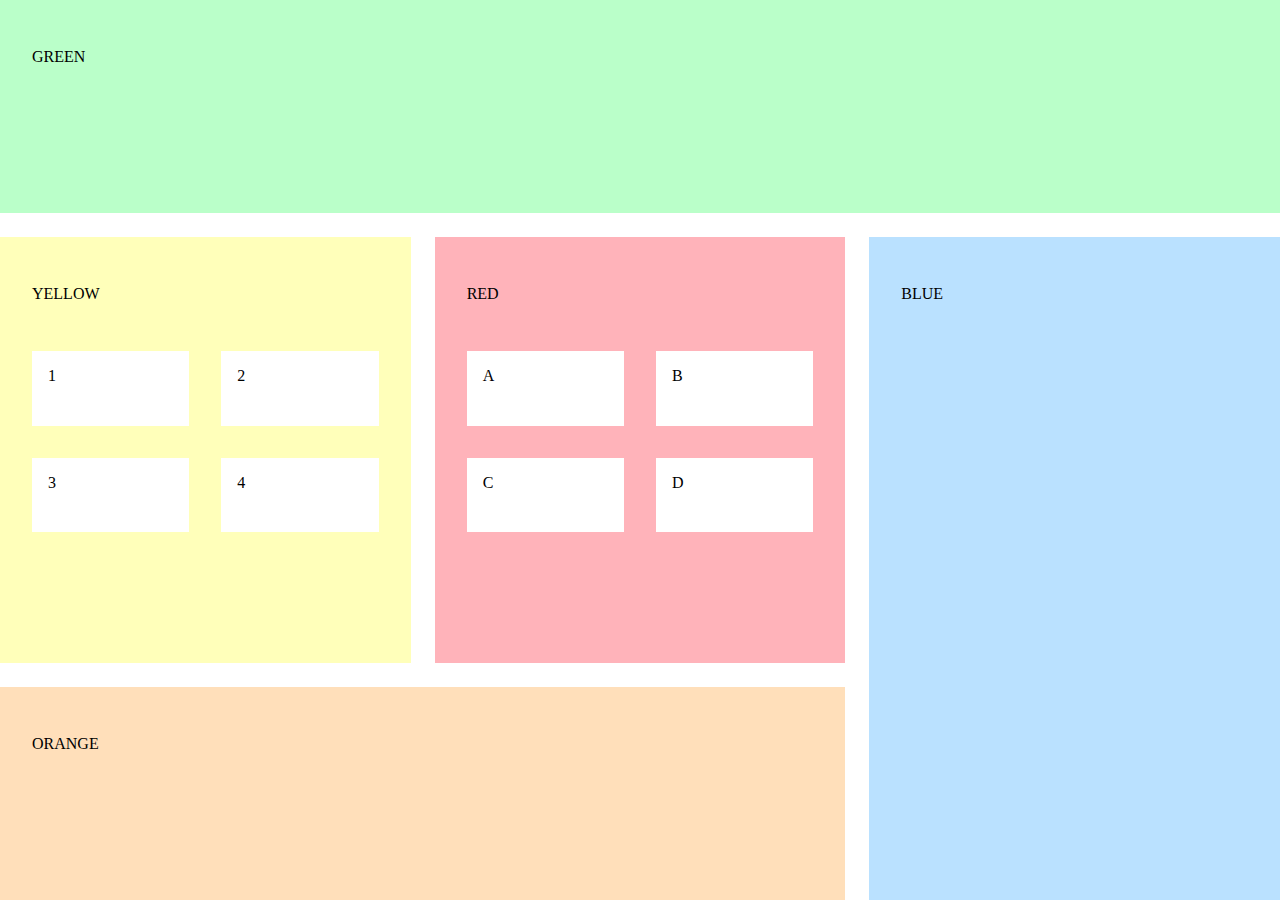
<file: 07 Esercizio/index.html>
<!DOCTYPE html>
<html lang="en">

<head>
  <meta charset="UTF-8">
  <meta http-equiv="X-UA-Compatible" content="IE=edge">
  <meta name="viewport" content="width=device-width, initial-scale=1.0">
  <title>Blocks</title>
  <link rel="stylesheet" href="start.css">
</head>

<body>
  <section id="green">
    <p>GREEN</p>
  </section>
  <section id="yellow">
    <p>YELLOW</p>
    <ul>
      <li>1</li>
      <li>2</li>
      <li>3</li>
      <li>4</li>
    </ul>
  </section>
  <section id="orange">
    <p>ORANGE</p>
  </section>
  <section id="red">
    <p>RED</p>
    <ul>
      <li>A</li>
      <li>B</li>
      <li>C</li>
      <li>D</li>
    </ul>
  </section>
  <section id="blue">
    <p>BLUE</p>
  </section>
</body>

</html>
</file>
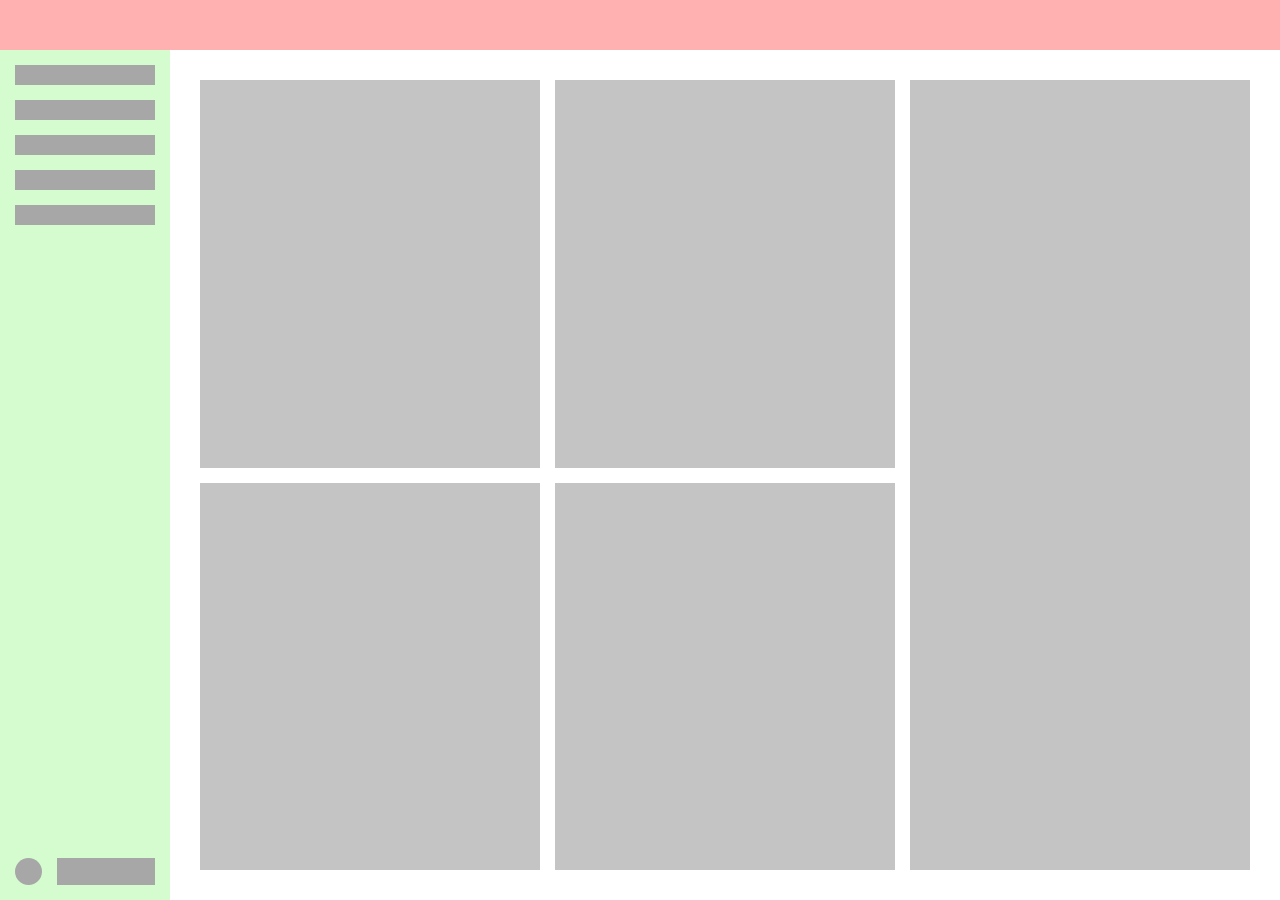
<file: Simulazione Test/index.html>
<!DOCTYPE html>
<html lang="en">

<head>
    <meta charset="UTF-8">
    <meta http-equiv="X-UA-Compatible" content="IE=edge">
    <meta name="viewport" content="width=device-width, initial-scale=1.0">
    <title>Esercitazione</title>
    <link rel="stylesheet" href="style.css">
</head>

<body>
    <nav>

    </nav>
    <div class="main">
        <div class="sidebar">
            <div class="box-sidebar">
                <div>

                </div>
                <div>

                </div>
                <div>

                </div>
                <div>

                </div>
                <div>

                </div>
            </div>
            <div class="box-footer">
                <div class="ball">

                </div>
                <div class="rectangle">

                </div>
            </div>
        </div>
        <div class="content">
            <div class="box1">

            </div>
            <div class="box2">

            </div>
            <div class="box3">

            </div>
            <div class="box4">

            </div>
            <div class="box5">

            </div>
        </div>
    </div>
</body>

</html>
</file>
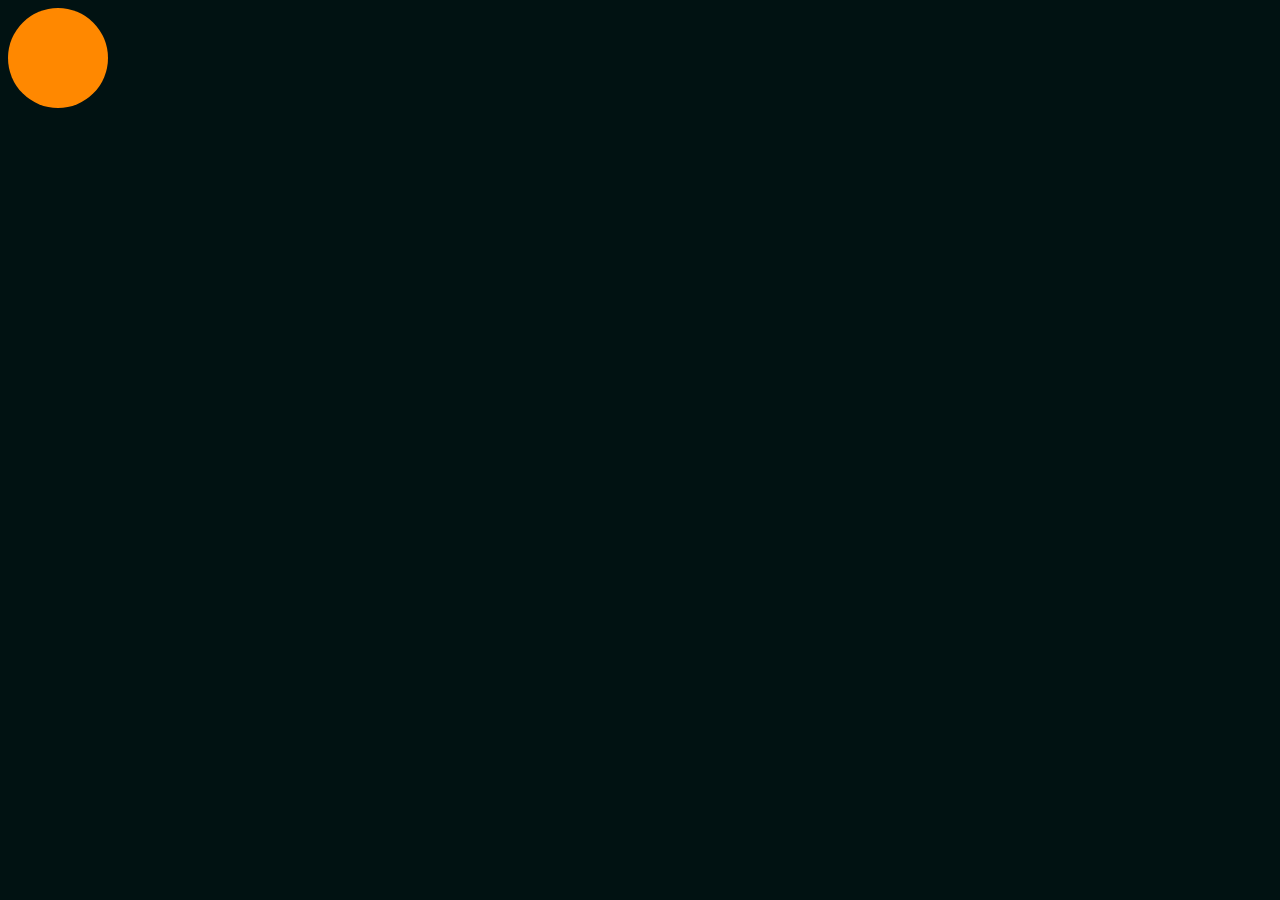
<file: 01 Riscrittura regole/start/index.html>
<!DOCTYPE html>
<html>

<head>
    <meta http-equiv="X-UA-Compatible" content="IE=edge" />
    <meta charset="utf-8" />
    <meta name="viewport" content="width=device-width, initial-scale=1.0, maximum-scale=1.0, user-scalable=no" />
    <title>Lezione HTML</title>
    <link rel="stylesheet" href="style.css" />
</head>

<body>
    <div class="ball"></div>
</body>

</html>
</file>
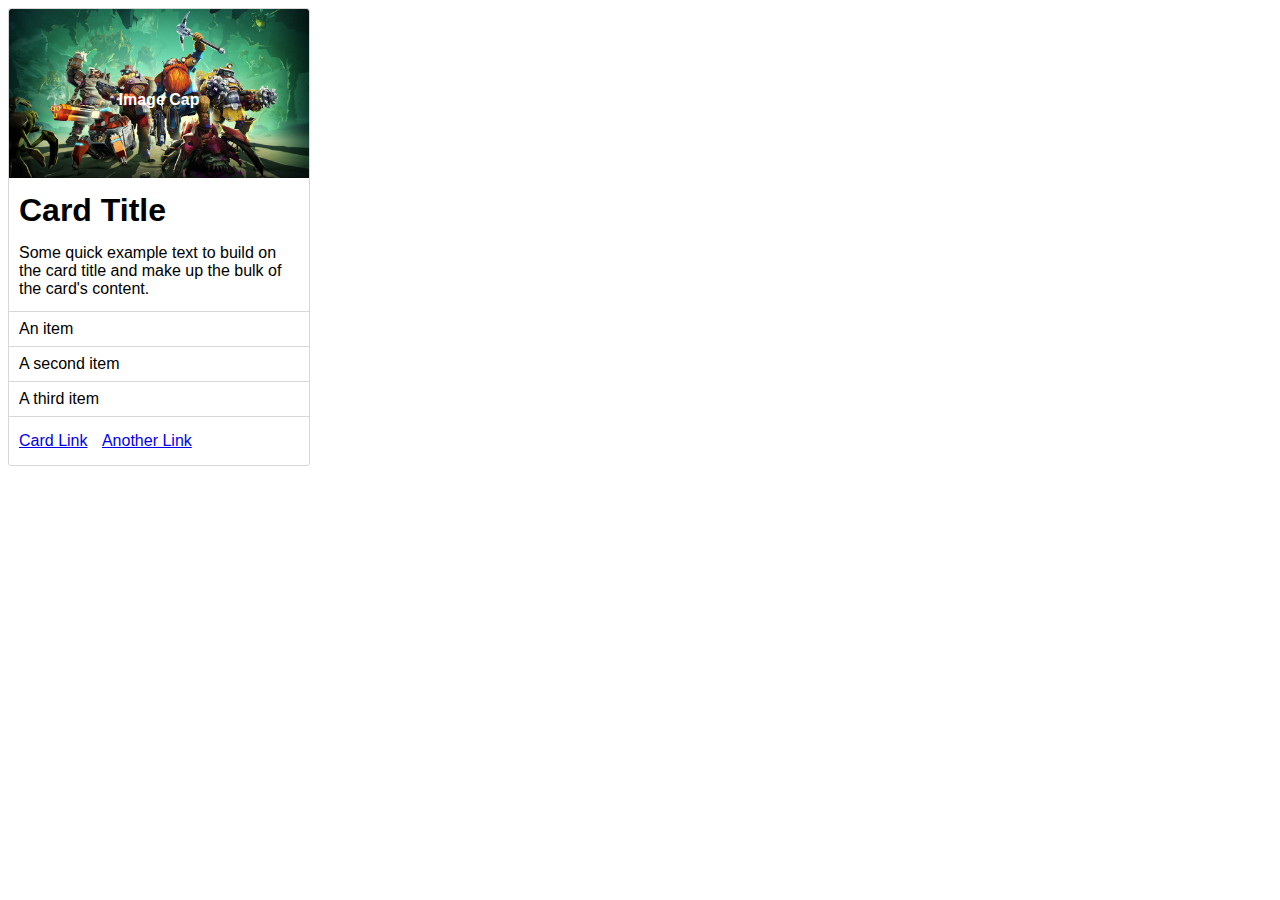
<file: 05 Card CSS/card.html>
<!DOCTYPE html>
<html lang="en">
<head>
    <meta charset="UTF-8">
    <meta http-equiv="X-UA-Compatible" content="IE=edge">
    <meta name="viewport" content="width=device-width, initial-scale=1.0">
    <title>Card</title>
    <link rel="stylesheet" href="style.css" />  
</head>
<body>
  <div class="card">
    <figure>
      <img src="rock-and-stone.jpg" alt="Quattro nani armati fino ai denti." width="300">
      <figcaption>Image Cap</figcaption>
    </figure>
    <section>
      <div>
        <h1>Card Title</h1>
        <p>Some quick example text to build on the card title and make up the bulk
            of the card's content.</p>
      </div>
    </section>
    <section>
        <p>An item</p>
    </section>
    <section>
        <p>A second item</p>
    </section>
    <section>
        <p>A third item</p>
    </section>
    <section class="link-bar">
        <a href="#card-link">Card Link</a>
        <a href="#another-link">Another Link</a>
    </section>  
  </div>    
</body>
</html>
</file>
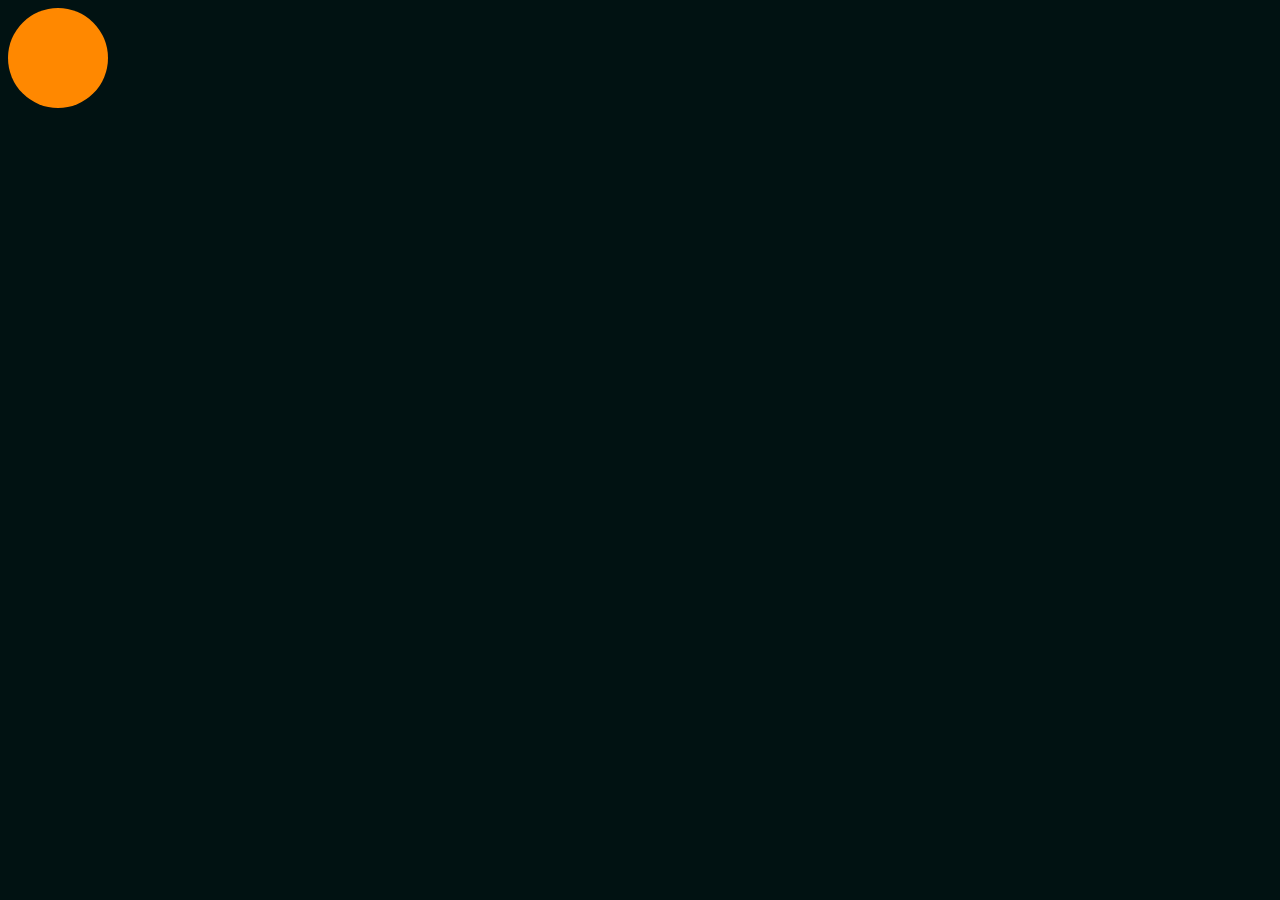
<file: 01 Riscrittura regole/start/riscrittura-regole.html>
<!DOCTYPE html>
<html>

<head>
    <meta http-equiv="X-UA-Compatible" content="IE=edge" />
    <meta charset="utf-8" />
    <meta name="viewport" content="width=device-width, initial-scale=1.0, maximum-scale=1.0, user-scalable=no" />
    <title>Riscrittura Regole</title>
    <link rel="stylesheet" href="style.css" />
</head>

<body>
    <div class="ball"></div>
</body>

</html>
</file>
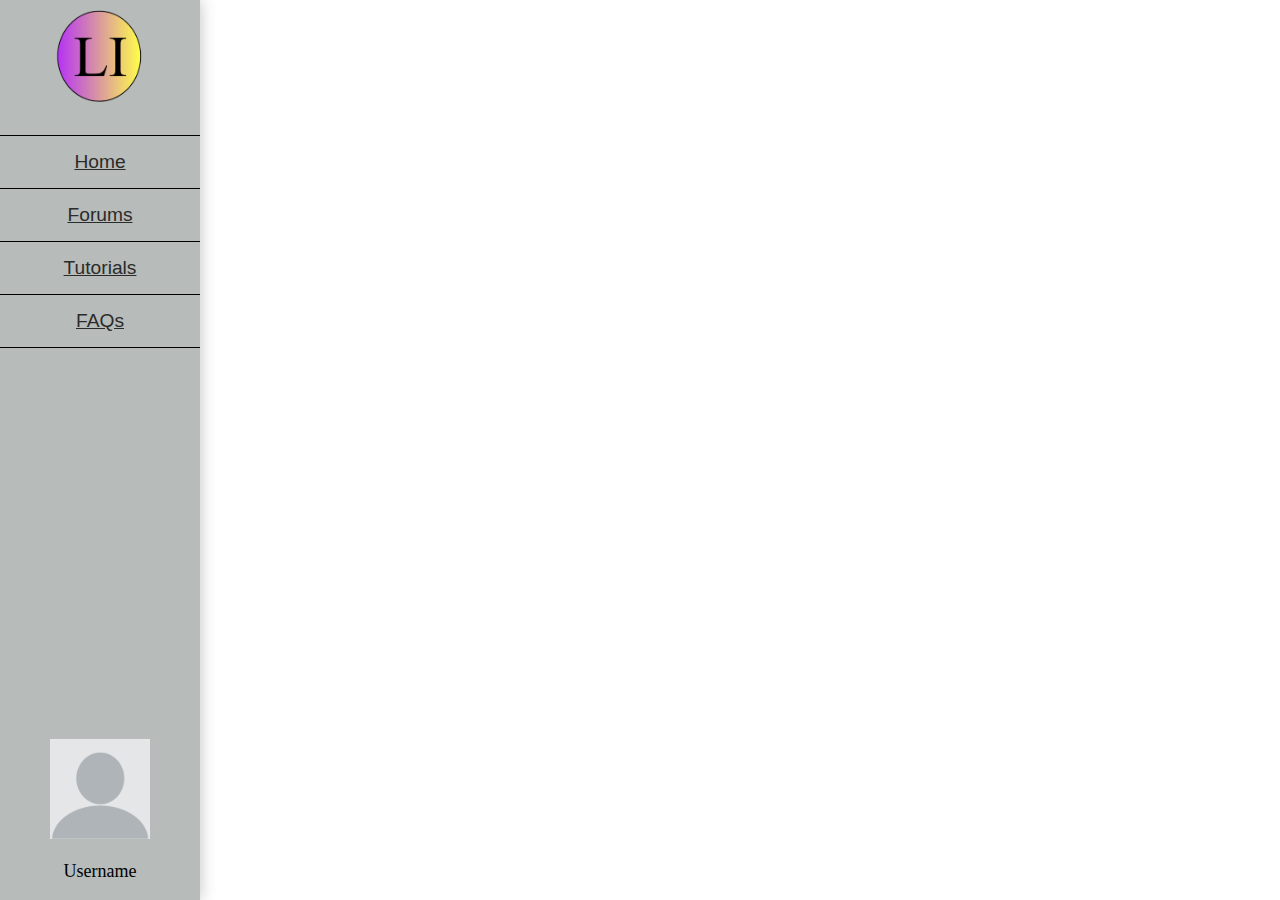
<file: 03 Flexbox/start/esercizio-flexbox.html>
<!DOCTYPE html>
<html>

<head>
    <meta http-equiv="X-UA-Compatible" content="IE=edge" />
    <meta charset="utf-8" />
    <meta name="viewport" content="width=device-width, initial-scale=1.0, maximum-scale=1.0, user-scalable=no" />
    <link rel="stylesheet" href="style.css" />
    <title>Esercizio Flexbox</title>
</head>

<body>
    <aside class="sidebar">
        <div class="sidebar-logo">
            <img src="logo.png" alt="Logo sidebar Lorem Ipsum" height="100" width="100" />
        </div>
        <div class="sidebar-nav">
            <div>
                <a class="link-sidebar" href="/home.html">Home</a>
            </div>
            <div>
                <a class="link-sidebar" href="/forums.html">Forums</a>
            </div>
            <div>
                <a class="link-sidebar" href="/tutorials.html">Tutorials</a>
            </div>
            <div>
                <a class="link-sidebar" href="/faq.html">FAQs</a>
            </div>
        </div>
        <div class="user-section">
            <div>
                <img src="avatar.jpg" alt="Avatar Utente" width="100" height="100">
            </div>
            <div>
                <p>Username</p>
            </div>
        </div>

    </aside>
</body>

</html>
</file>
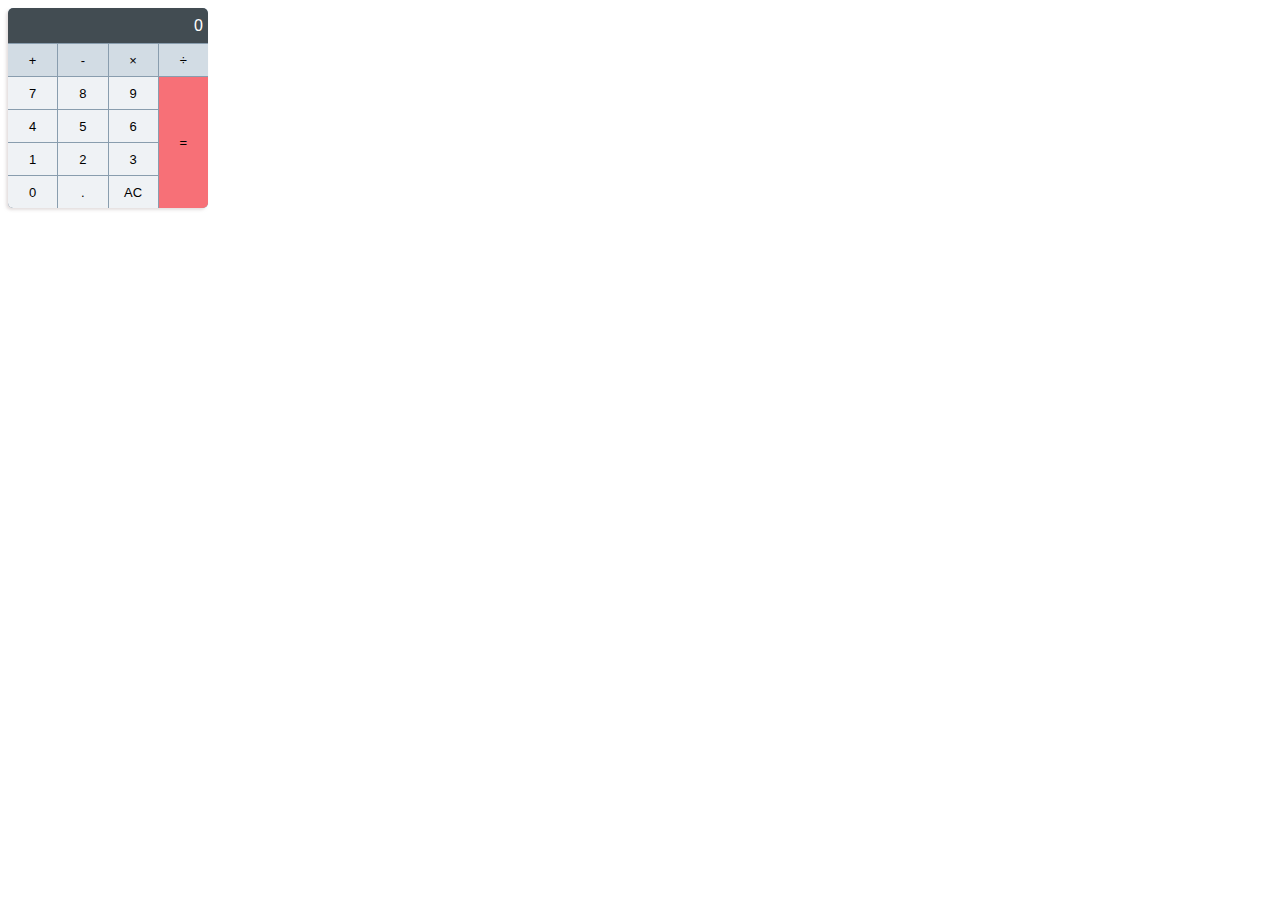
<file: 04 Grid/start/esercizio-grid.html>
<!DOCTYPE html>
<html lang="en">
<head>
    <meta charset="UTF-8">
    <meta http-equiv="X-UA-Compatible" content="IE=edge">
    <meta name="viewport" content="width=device-width, initial-scale=1.0">
    <title>Esercizio Grid</title>
    <link rel="stylesheet" href="style.css" />
    
</head>
<body>
    <div class="calculator">
        <div class="calc-screen">0</div>
        <div class="calc-operators">+</div>
        <div class="calc-operators">-</div>
        <div class="calc-operators">×</div>
        <div class="calc-operators">÷</div>
        <div class="calc-grid">7</div>
        <div class="calc-grid">8</div>
        <div class="calc-grid">9</div>
        <div class="calc-grid">4</div>
        <div class="calc-grid">5</div>
        <div class="calc-grid">6</div>
        <div class="calc-grid">1</div>
        <div class="calc-grid">2</div>
        <div class="calc-grid">3</div>
        <div class="calc-grid">0</div>
        <div class="calc-grid">.</div>
        <div class="calc-grid">AC</div>
        <div class="calc-equal">=</div>
    </div>
</body>
</html>
</file>
<file: 07 Esercizio/start.css>
body {
    display: grid;
    margin: 0;
    height: 100vh;
    grid-template-columns: 1fr 1fr 1fr;
    grid-template-rows: 1fr 2fr 1fr;
    gap: 1.5rem;
    grid-template-areas: 
    "header header header"
    "section1 section2 sidebar"
    "section3 section3 sidebar";
}

section p {
    padding: 3rem 2rem 1rem 2rem;
    margin: 0;
}

#green {
    background-color: #BAFFC9;
    grid-area: header;
}

#yellow {
    background-color: #FFFFBA;
    grid-area: section1;
}

#red {
    background-color: #FFB3BA;
    grid-area: section2;
}

#orange {
    background-color: #FFDFBA;
    grid-area: section3;
}

#blue {
    background-color: #BAE1FF;
    grid-area: sidebar;
}

ul {
    display: grid;
    grid-template-columns: 1fr 1fr;
    grid-template-rows: 1fr 1fr;
    list-style-type: none;
    padding: 0 1em 0 1em;
    height: 50%;
}

li {
    background-color: white;
    display: block;
    margin: 1em;
    padding: 1em 0 0 1em;
}
</file>
<file: Simulazione Test/style.css>
:root {
    --navbar: #FFB1B1;
    --sidebar: #D4FCCE;
    --box-side: #A7A7A7;
    --box-body: #C4C4C4;
  }

  * {
      box-sizing: border-box;
  }

  body {
      padding: 0;
      margin: 0;
      width: 100%;
      height: 100vh;
  }

  nav {
    height: 50px;
    background-color: var(--navbar);
  }

  .main {
      display: flex;
      height: calc(100% - 50px);


  }

  .sidebar {
      width: 200px;
      padding: 15px;
      background-color: var(--sidebar);
      display: flex;
      flex-direction: column;
      justify-content: space-between;
  }
  
  .box-sidebar {
      display: flex;
      width: 100%;
      flex-direction: column;
      gap: 15px;
  }

  .box-sidebar div {
      background-color: var(--box-side);
      width: 100%;
      height: 20px;
  }

  .box-footer {
      display: flex;
      gap: 15px;
  }

  .ball {
      height: 27px;
      width: 27px;
      background-color: var(--box-side);
      border-radius: 50%;  
  }

  .rectangle {
      height: 27px;
      flex-grow: 1;
      background-color: var(--box-side);
  }

  .content {
      display: grid;
      width: 100%;
      margin: 30px;
      grid-template-columns: repeat(3, 1fr);
      grid-template-rows: 1fr 1fr;
      gap: 15px;
      grid-template-areas: 
      "box1 box2 box3"
      "box4 box5 box3";
  }

  .content div {
      background-color: var(--box-body);
  }

  .box1 {
      grid-area: box1;
  }

  .box2 {
    grid-area: box2;
}

.box3 {
    grid-area: box3;
}

.box4 {
    grid-area: box4;
}

.box5 {
    grid-area: box5;
}
</file>
<file: 01 Riscrittura regole/start/style.css>
:root {
    --pagebg: #011212;
    --ballbg: #ff8800;
    --ballwh: 100px;
    --ballbrd: 50px;
}

body {
    background-color: var(--pagebg);
}

.ball {
    width: var(--ballwh);
    height: var(--ballwh);
    background-color: var(--ballbg);
    border-radius: var(--ballbrd);
}
</file>
<file: 05 Card CSS/style.css>
.card {
    border: 1px solid rgba(214, 214, 214, 0.979);
    border-radius: 3px;
    width: 300px;
}

section {
    border-top: 1px solid rgba(214, 214, 214, 0.979);
    padding: 8px 10px;
    font-family: Arial, Helvetica, sans-serif
}

figure {
    width: 100%;
    margin: 0px;
    position: relative;
    float: left;
    padding-bottom: 10px;
}

img {
    max-width: 100%;
    height: 100%;
    border-top-left-radius: 3px;
    border-top-right-radius: 3px;
}

figcaption {
    font-family: Arial, Helvetica, sans-serif;
    font-weight: 600;
    color: white;
    position: absolute;
    display: flex;
    width: 100%;
    height: 100%;
    top: 0;
    left: 0;
    justify-content: center;
    align-items: center;  
}

.link-bar {
    border-top: 1px solid rgba(214, 214, 214, 0.979);
    padding-top: 15px;
    padding-bottom: 15px;
    padding-left: 10px;
    font-family: Arial, Helvetica, sans-serif
}

p {
    margin: 0%;
}

h1 {
    margin: 0;
    padding-bottom: 10px;
}

section div p {
    padding: 5px 0px;
}

a {
    padding-right: 10px;
    font-weight: 500;
}
</file>
<file: 03 Flexbox/start/style.css>
body {
    height: 100vh;
    margin: 0;
}

.sidebar {
    display: flex;
    flex-direction: column; 
    background-color: rgb(183, 187, 185);
    box-shadow: 0 0 15px 0 rgba(51, 51, 51, 0.3);
    width: 200px;
    height: 100%;
   /*  justify-content: space-between; */

}

.sidebar-logo {
    display: flex;
    flex-direction: column;
    justify-content: center;
    align-items: center;
    padding: 10px;

}

hr {
    width: 75%;
    margin-top: 25px;
    height: 12px;
    border: 0;
    box-shadow: inset 0 12px 12px -12px rgba(0, 0, 0, 0.5);
}

.sidebar-nav {
    display: flex;
    flex-direction: column;
    justify-content: center;
    align-items: center;
    padding-top: 15px;

}

.sidebar-nav div {
    display: flex;
    width: 100%;
    justify-content: center;
}

.link-sidebar {
        display: flex;
        color: #2b2b2b;
        font-family: Verdana, Geneva, Tahoma, sans-serif;
        font-size: larger;
        width: 100%;
        justify-content: center;
        padding: 15px 0px;
        transition: ease-in;
        transition-duration: 0.3s;
        border-top: 1px solid black;
}

.sidebar-nav div:last-of-type {
    border-bottom: 1px solid black;
}

.link-sidebar:hover {
    color: #2b2bb2;
    background-color: rgb(128, 128, 128);
}

.user-section {
    display: flex;
    flex-direction: column;
    justify-content: flex-end;
    align-items: center;
    flex-basis: 100%;
}

div p {
    font-size: large;
}
</file>
<file: 04 Grid/start/style.css>
.calculator {
    display: grid;
    grid-template-columns: repeat(4, 1fr);
    gap: 1px;
    width: 200px;
    height: 200px;
    border-bottom-left-radius: 5px;
    font-size: small;
    font-family: Verdana, Geneva, Tahoma, sans-serif;
    box-shadow: -2px 2px 3px 0px rgba(201, 191, 191, 0.5);
    background-color: #899DAE;
    border-radius: 5px;
    overflow: hidden;
}

.calc-screen {
    display: flex;
    grid-column: 1 / 5;
    grid-row: 1;
    justify-content: flex-end;
    align-items: center;
    background-color: #424C52;
    color: white;
    padding-right: 5px;
    border-top-left-radius: 5px;
    border-top-right-radius: 5px;
    font-size: initial;
    font-weight: initial;
}

.calc-operators {
    background-color: #D2DCE4;
    display: flex;
    justify-content: center;
    align-items: center;
}

.calc-grid {
    background-color: #EFF2F5;
    display: flex;
    justify-content: center;
    align-items: center;
}

div.calc-grid:nth-of-type(15) {
    border-bottom-left-radius: 5px;
}

.calc-equal {
    grid-column: 4;
    grid-row: 3 / 7;
    display: flex;
    flex-direction: column;
    align-items: center;
    justify-content: center;
    background-color: #F77077;
    border-bottom-right-radius: 5px;
}
</file>
